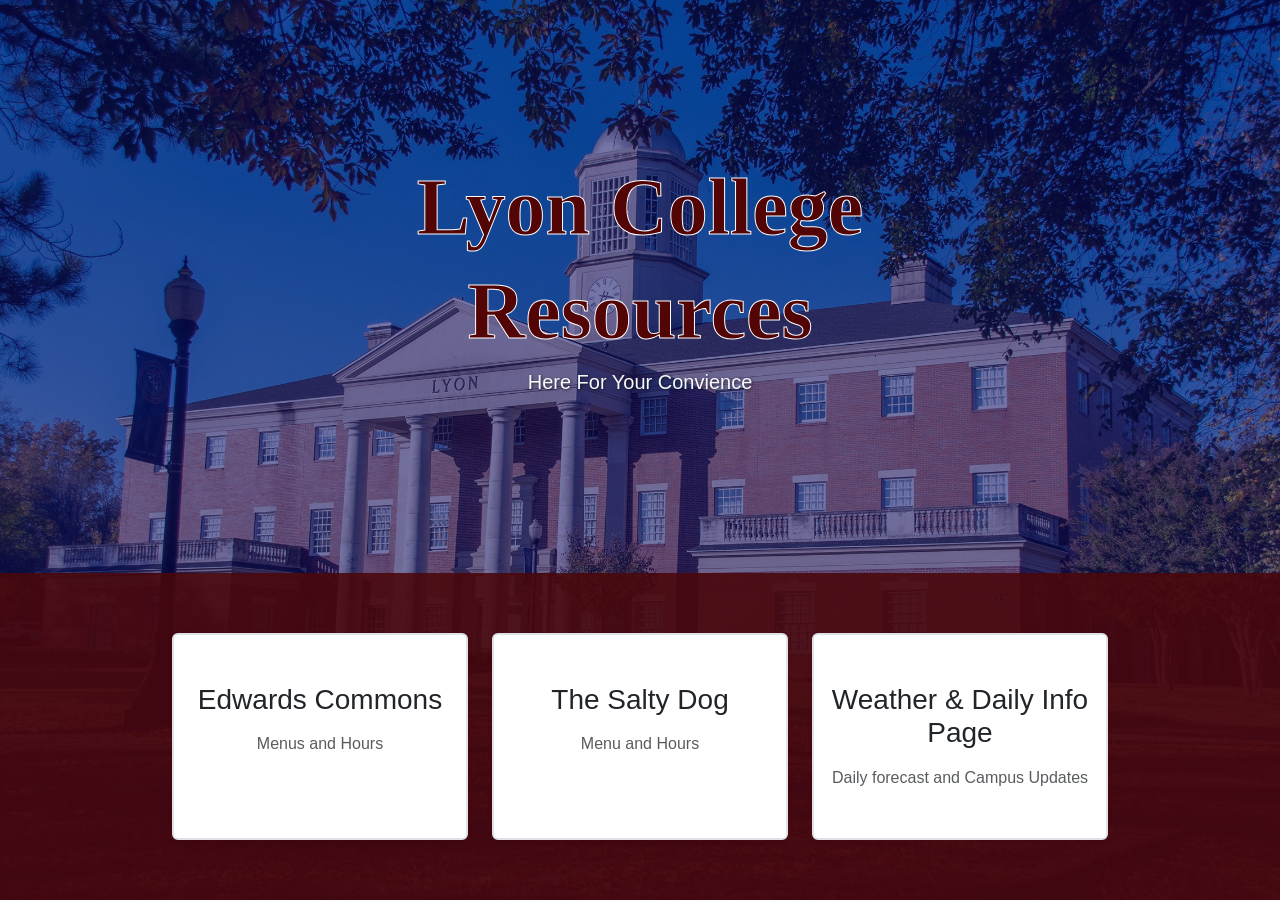
<file: index.html>
<!DOCTYPE html>
<html lang="en">
<head>
    <meta charset="UTF-8">
    <meta name="viewport" content="width=device-width, initial-scale=1.0">
    <title>Campus Life Super App</title>
    
    <link href="https://cdn.jsdelivr.net/npm/bootstrap@5.3.0/dist/css/bootstrap.min.css" rel="stylesheet">
    
    
    <link rel="stylesheet" href="style.css">
</head>

<style>
body {
    font-family: 'Segoe UI', Tahoma, Geneva, Verdana, sans-serif;
    background-image: url('img/lyon_building_fall.jpg');
    background-size: cover;
    background-position: center;
    background-repeat: no-repeat;
    background-attachment: fixed;
}
</style>

<body>
    
    <div class="container-fluid d-flex flex-column min-vh-100">
        <div class="row flex-grow-1 align-items-center justify-content-center">
            <div class="col-12 text-center">
                <h1 class="display-1 fw-bold">Lyon College</h1>
                <h1 class="display-1 fw-bold">Resources</h1>
                <p class="lead">Here For Your Convience</p>
            </div>
        </div>
        
        
        <div class="row bottom-section">
            <div class="col-12">
                <div class="row justify-content-center g-4">
                    <!-- Cafeteria Card -->
                    <div class="col-md-4 col-lg-3">
                        <a href="cafeteria.html" class="text-decoration-none">
                            <div class="card h-100 text-center shadow-sm hover-card">
                                <div class="card-body py-5">
                                    <h2 class="card-title h3 mb-3">Edwards Commons</h2>
                                    <p class="card-text text-muted">Menus and Hours</p>
                                </div>
                            </div>
                        </a>
                    </div>
                    
                    <!-- Coffee Shop Card -->
                    <div class="col-md-4 col-lg-3">
                        <a href="coffee.html" class="text-decoration-none">
                            <div class="card h-100 text-center shadow-sm hover-card">
                                <div class="card-body py-5">
                                    <h2 class="card-title h3 mb-3">The Salty Dog</h2>
                                    <p class="card-text text-muted">Menu and Hours</p>
                                </div>
                            </div>
                        </a>
                    </div>
                    
                    <!-- Weather Card -->
                    <div class="col-md-4 col-lg-3">
                        <a href="weather.html" class="text-decoration-none">
                            <div class="card h-100 text-center shadow-sm hover-card">
                                <div class="card-body py-5">
                                    <h2 class="card-title h3 mb-3">Weather & Daily Info Page</h2>
                                    <p class="card-text text-muted">Daily forecast and Campus Updates
                                    </p>
                                </div>
                            </div>
                        </a>
                    </div>
                </div>
            </div>
        </div>
    </div>
    
    <!-- Bootstrap JS -->
    <script src="https://cdn.jsdelivr.net/npm/bootstrap@5.3.0/dist/js/bootstrap.bundle.min.js"></script>
</body>
</html>
</file>
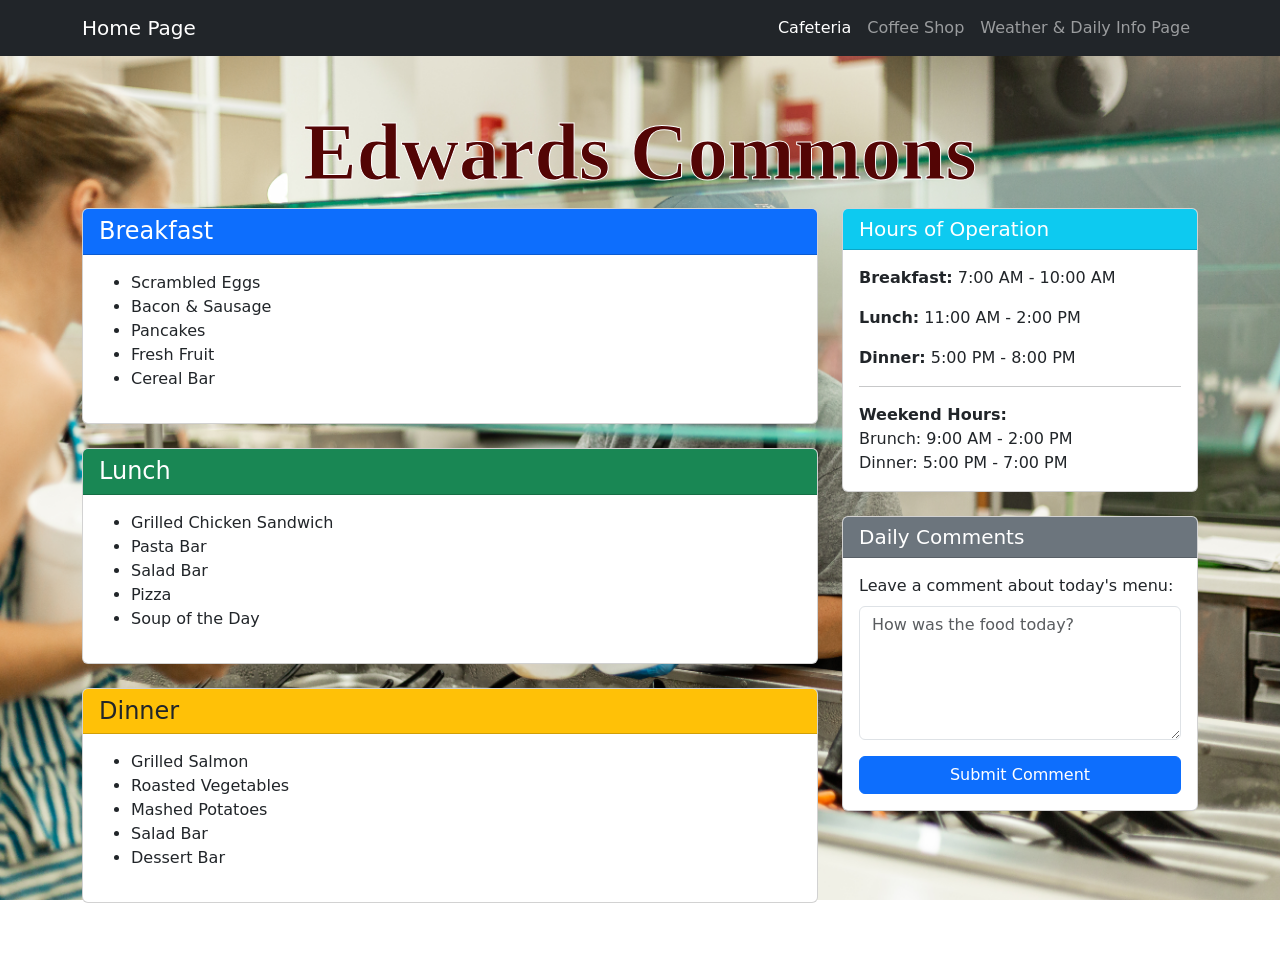
<file: cafeteria.html>
<!DOCTYPE html>
<html lang="en">

<head>
    <meta charset="UTF-8">
    <meta name="viewport" content="width=device-width, initial-scale=1.0">
    <title>Cafeteria - Campus Life</title>

    <!-- Bootstrap CSS -->
    <link href="https://cdn.jsdelivr.net/npm/bootstrap@5.3.0/dist/css/bootstrap.min.css" rel="stylesheet">

    <!-- Custom CSS -->
    <link rel="stylesheet" href="style.css">

    <!-- Changes background image-->
    <style>
        body {
            background-image: url('img/edsdining-29.jpg');
            background-size: cover;
            background-position: center;
            background-attachment: fixed;
        }
    </style>

</head>

<body>
    <!-- Tabs -->
    <nav class="navbar navbar-expand-lg navbar-dark bg-dark">
        <div class="container">
            <a class="navbar-brand" href="index.html">Home Page</a>
            <button class="navbar-toggler" type="button" data-bs-toggle="collapse" data-bs-target="#navbarNav">
                <span class="navbar-toggler-icon"></span>
            </button>
            <div class="collapse navbar-collapse" id="navbarNav">
                <ul class="navbar-nav ms-auto">
                    <li class="nav-item">
                        <a class="nav-link active" href="cafeteria.html">Cafeteria</a>
                    </li>
                    <li class="nav-item">
                        <a class="nav-link" href="coffee.html">Coffee Shop</a>
                    </li>
                    <li class="nav-item">
                        <a class="nav-link" href="weather.html">Weather & Daily Info Page</a>
                    </li>
                </ul>
            </div>
        </div>
    </nav>

    <!-- Main Content -->
    <div class="container my-5">
        <div class="col-12 text-center">
        <h1 class="display-1">Edwards Commons</h1>
        </div>

        <div class="row">
            <!-- Left Side - Menu Sections -->
            <div class="col-lg-8">
                <!-- Breakfast Section -->
                <div class="card mb-4">
                    <div class="card-header bg-primary text-white">
                        <h2 class="h4 mb-0">Breakfast</h2>
                    </div>
                    <div class="card-body">
                        <ul>
                            <li>Scrambled Eggs</li>
                            <li>Bacon & Sausage</li>
                            <li>Pancakes</li>
                            <li>Fresh Fruit</li>
                            <li>Cereal Bar</li>
                        </ul>
                    </div>
                </div>

                <!-- Lunch Section -->
                <div class="card mb-4">
                    <div class="card-header bg-success text-white">
                        <h2 class="h4 mb-0">Lunch</h2>
                    </div>
                    <div class="card-body">
                        <ul>
                            <li>Grilled Chicken Sandwich</li>
                            <li>Pasta Bar</li>
                            <li>Salad Bar</li>
                            <li>Pizza</li>
                            <li>Soup of the Day</li>
                        </ul>
                    </div>
                </div>

                <!-- Dinner Section -->
                <div class="card mb-4">
                    <div class="card-header bg-warning text-dark">
                        <h2 class="h4 mb-0">Dinner</h2>
                    </div>
                    <div class="card-body">
                        <ul>
                            <li>Grilled Salmon</li>
                            <li>Roasted Vegetables</li>
                            <li>Mashed Potatoes</li>
                            <li>Salad Bar</li>
                            <li>Dessert Bar</li>
                        </ul>
                    </div>
                </div>
            </div>

            <!-- Right Side - Hours & Comments -->
            <div class="col-lg-4">
                <!-- Hours Section -->
                <div class="card mb-4">
                    <div class="card-header bg-info text-white">
                        <h3 class="h5 mb-0">Hours of Operation</h3>
                    </div>
                    <div class="card-body">
                        <p><strong>Breakfast:</strong> 7:00 AM - 10:00 AM</p>
                        <p><strong>Lunch:</strong> 11:00 AM - 2:00 PM</p>
                        <p><strong>Dinner:</strong> 5:00 PM - 8:00 PM</p>
                        <hr>
                        <p class="mb-0"><strong>Weekend Hours:</strong><br>Brunch: 9:00 AM - 2:00 PM<br>Dinner: 5:00 PM
                            - 7:00 PM</p>
                    </div>
                </div>

                <!-- Daily Comment Section -->
                <div class="card">
                    <div class="card-header bg-secondary text-white">
                        <h3 class="h5 mb-0">Daily Comments</h3>
                    </div>
                    <div class="card-body">
                        <form>
                            <div class="mb-3">
                                <label for="commentBox" class="form-label">Leave a comment about today's menu:</label>
                                <textarea class="form-control" id="commentBox" rows="5"
                                    placeholder="How was the food today?"></textarea>
                            </div>
                            <button type="submit" class="btn btn-primary w-100">Submit Comment</button>
                        </form>
                    </div>
                </div>
            </div>
        </div>
    </div>

    <!-- Bootstrap JS -->
    <script src="https://cdn.jsdelivr.net/npm/bootstrap@5.3.0/dist/js/bootstrap.bundle.min.js"></script>
</body>

</html>
</file>
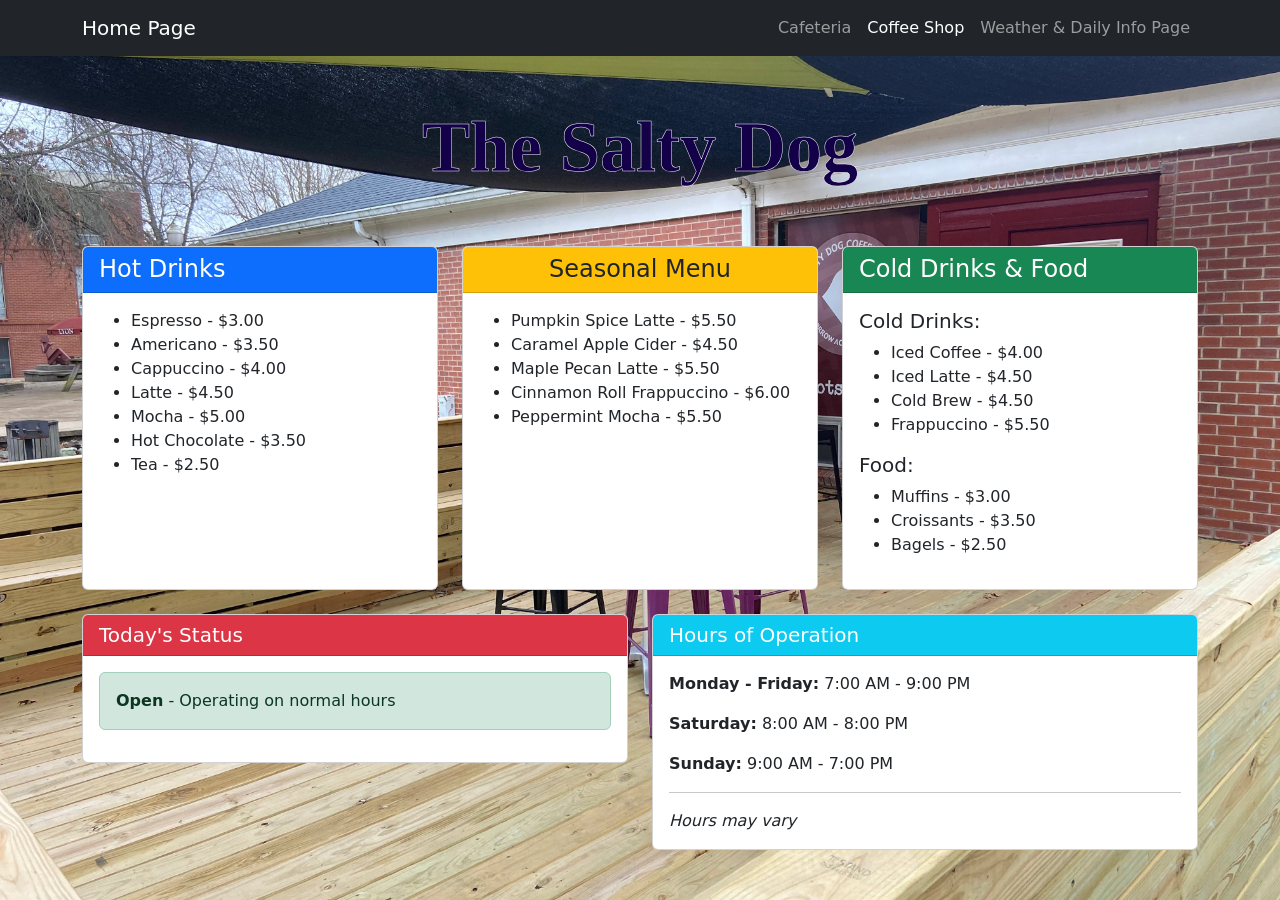
<file: coffee.html>
<!DOCTYPE html>
<html lang="en">

<head>
    <meta charset="UTF-8">
    <meta name="viewport" content="width=device-width, initial-scale=1.0">
    <title>The Salty Dog</title>

    <link href="https://cdn.jsdelivr.net/npm/bootstrap@5.3.0/dist/css/bootstrap.min.css" rel="stylesheet">


    <link rel="stylesheet" href="style.css">
</head>

<!-- Changes background image-->
<style>
    body {
        background-image: url('img/img_6296.jpg');
        background-size: cover;
        background-position: center;
        background-attachment: fixed;
    }
</style>

<body>
    <!-- Tabs -->
    <nav class="navbar navbar-expand-lg navbar-dark bg-dark">
        <div class="container">
            <a class="navbar-brand" href="index.html">Home Page</a>
            <button class="navbar-toggler" type="button" data-bs-toggle="collapse" data-bs-target="#navbarNav">
                <span class="navbar-toggler-icon"></span>
            </button>
            <div class="collapse navbar-collapse" id="navbarNav">
                <ul class="navbar-nav ms-auto">
                    <li class="nav-item">
                        <a class="nav-link" href="cafeteria.html">Cafeteria</a>
                    </li>
                    <li class="nav-item">
                        <a class="nav-link active" href="coffee.html">Coffee Shop</a>
                    </li>
                    <li class="nav-item">
                        <a class="nav-link" href="weather.html">Weather & Daily Info Page</a>
                    </li>
                </ul>
            </div>
        </div>
    </nav>

    <div class="container my-5">
        <div class="row mb-5">
            <div class="col-12 text-center">
                <h1 class="display-2">The Salty Dog</h1>
            </div>
        </div>


        <div class="row mb-4">
            <!-- Left Menu -->
            <div class="col-lg-4">
                <div class="card h-100">
                    <div class="card-header bg-primary text-white">
                        <h2 class="h4 mb-0">Hot Drinks</h2>
                    </div>
                    <div class="card-body">
                        <ul>
                            <li>Espresso - $3.00</li>
                            <li>Americano - $3.50</li>
                            <li>Cappuccino - $4.00</li>
                            <li>Latte - $4.50</li>
                            <li>Mocha - $5.00</li>
                            <li>Hot Chocolate - $3.50</li>
                            <li>Tea - $2.50</li>
                        </ul>
                    </div>
                </div>
            </div>

            <!-- Seasonal Menu -->
            <div class="col-lg-4">
                <div class="card h-100">
                    <div class="card-header bg-warning text-dark">
                        <h2 class="h4 mb-0 text-center">Seasonal Menu</h2>
                    </div>
                    <div class="card-body">
                        <ul>
                            <li>Pumpkin Spice Latte - $5.50</li>
                            <li>Caramel Apple Cider - $4.50</li>
                            <li>Maple Pecan Latte - $5.50</li>
                            <li>Cinnamon Roll Frappuccino - $6.00</li>
                            <li>Peppermint Mocha - $5.50</li>
                        </ul>
                    </div>
                </div>
            </div>

            <!-- Right Menu -->
            <div class="col-lg-4">
                <div class="card h-100">
                    <div class="card-header bg-success text-white">
                        <h2 class="h4 mb-0">Cold Drinks & Food</h2>
                    </div>
                    <div class="card-body">
                        <h5>Cold Drinks:</h5>
                        <ul>
                            <li>Iced Coffee - $4.00</li>
                            <li>Iced Latte - $4.50</li>
                            <li>Cold Brew - $4.50</li>
                            <li>Frappuccino - $5.50</li>
                        </ul>
                        <h5>Food:</h5>
                        <ul>
                            <li>Muffins - $3.00</li>
                            <li>Croissants - $3.50</li>
                            <li>Bagels - $2.50</li>
                        </ul>
                    </div>
                </div>
            </div>
        </div>

        <!-- Bottom Two Sections -->
        <div class="row">
            <!-- Status -->
            <div class="col-lg-6">
                <div class="card">
                    <div class="card-header bg-danger text-white">
                        <h3 class="h5 mb-0">Today's Status</h3>
                    </div>
                    <div class="card-body">
                        <div class="alert alert-success" role="alert">
                            <strong>Open</strong> - Operating on normal hours
                        </div>

                    </div>
                </div>
            </div>

            <!-- Hours -->
            <div class="col-lg-6">
                <div class="card">
                    <div class="card-header bg-info text-white">
                        <h3 class="h5 mb-0">Hours of Operation</h3>
                    </div>
                    <div class="card-body">
                        <p><strong>Monday - Friday:</strong> 7:00 AM - 9:00 PM</p>
                        <p><strong>Saturday:</strong> 8:00 AM - 8:00 PM</p>
                        <p><strong>Sunday:</strong> 9:00 AM - 7:00 PM</p>
                        <hr>
                        <p class="mb-0"><em>Hours may vary</em></p>
                    </div>
                </div>
            </div>
        </div>
    </div>

    <!-- Bootstrap JS -->
    <script src="https://cdn.jsdelivr.net/npm/bootstrap@5.3.0/dist/js/bootstrap.bundle.min.js"></script>
</body>

</html>
</file>
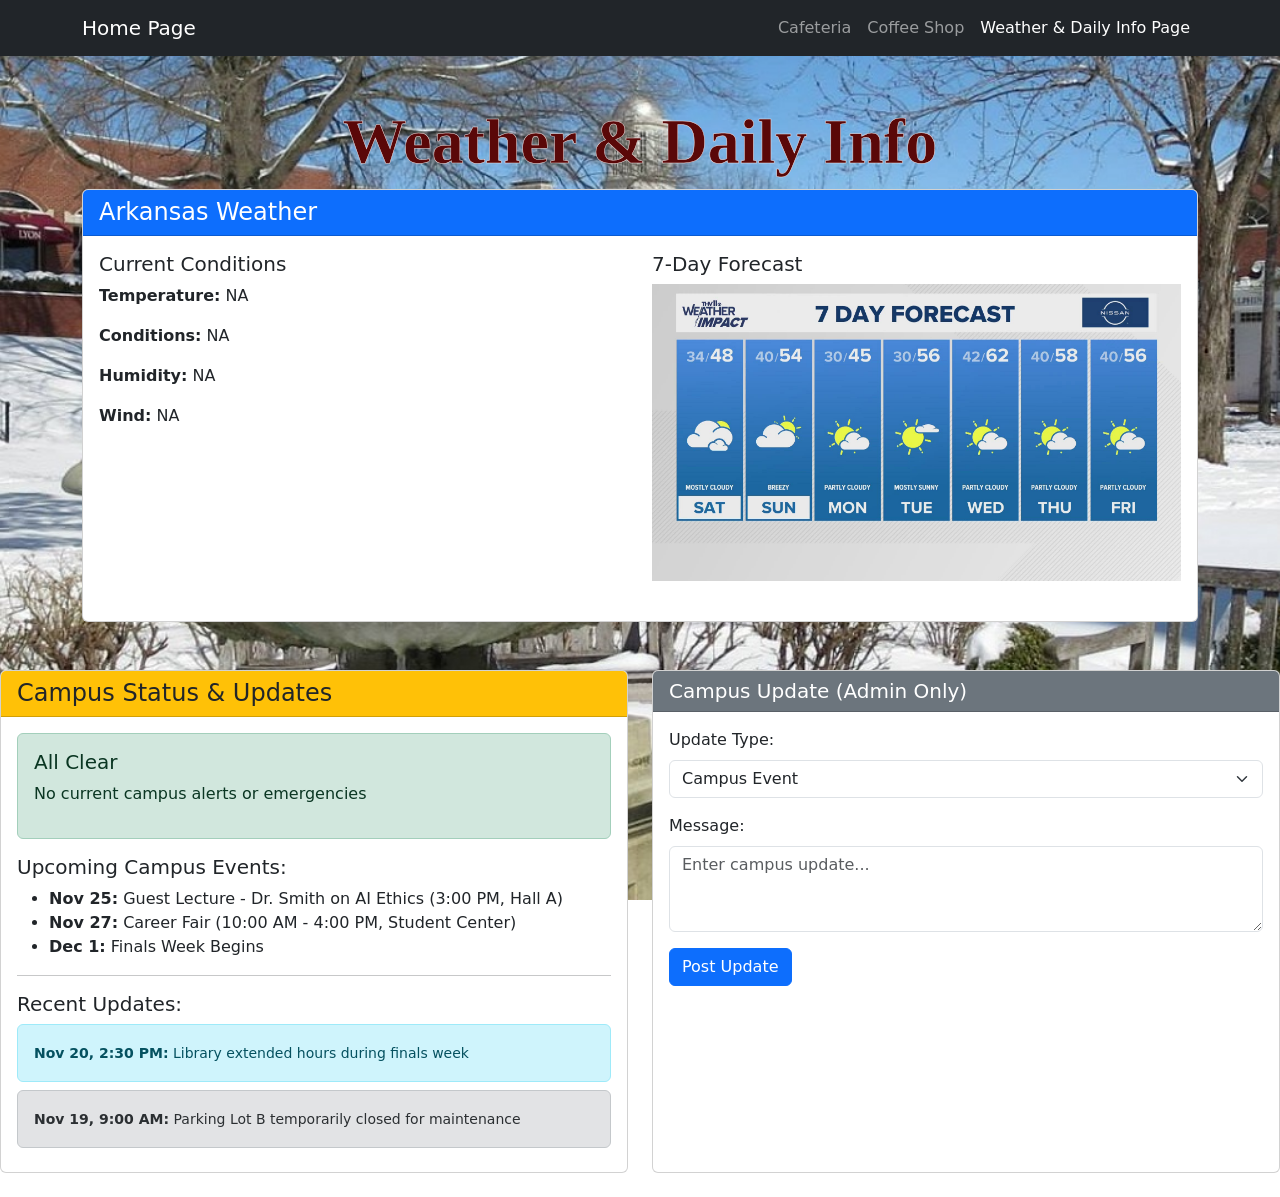
<file: weather.html>
<!DOCTYPE html>
<html lang="en">

<head>
    <meta charset="UTF-8">
    <meta name="viewport" content="width=device-width, initial-scale=1.0">
    <title>Weather & Daily Info</title>


    <link href="https://cdn.jsdelivr.net/npm/bootstrap@5.3.0/dist/css/bootstrap.min.css" rel="stylesheet">


    <link rel="stylesheet" href="style.css">
</head>

<!-- Changes background image-->
<style>
    body {
        background-image: url('img/lyon-college-arkansas-snow-march-1921-721.jpg');
        background-size: cover;
        background-position: center;
        background-attachment: fixed;
    }
</style>


<body>
    <!-- Tabs -->
    <nav class="navbar navbar-expand-lg navbar-dark bg-dark">
        <div class="container">
            <a class="navbar-brand" href="index.html">Home Page</a>
            <button class="navbar-toggler" type="button" data-bs-toggle="collapse" data-bs-target="#navbarNav">
                <span class="navbar-toggler-icon"></span>
            </button>
            <div class="collapse navbar-collapse" id="navbarNav">
                <ul class="navbar-nav ms-auto">
                    <li class="nav-item">
                        <a class="nav-link" href="cafeteria.html">Cafeteria</a>
                    </li>
                    <li class="nav-item">
                        <a class="nav-link" href="coffee.html">Coffee Shop</a>
                    </li>
                    <li class="nav-item">
                        <a class="nav-link active" href="weather.html">Weather & Daily Info Page</a>
                    </li>
                </ul>
            </div>
        </div>
    </nav>

    <div class="container my-5">
        <div class="col-12 text-center">
            <h1 class="display-3">Weather & Daily Info</h1>
        </div>
        <!-- Top Row - Weather Section -->
        <div class="row mb-4">
            <div class="col-12">
                <div class="card">
                    <div class="card-header bg-primary text-white">
                        <h2 class="h4 mb-0">Arkansas Weather</h2>
                    </div>
                    <div class="card-body">
                        <!-- Current Weather -->
                        <div class="row mb-4">
                            <div class="col-md-6">
                                <h3 class="h5">Current Conditions</h3>
                                <div id="currentWeather">
                                    <p><strong>Temperature:</strong> <span id="temp">NA</span></p>
                                    <p><strong>Conditions:</strong> <span id="conditions">NA</span></p>
                                    <p><strong>Humidity:</strong> <span id="humidity">NA</span></p>
                                    <p><strong>Wind:</strong> <span id="wind">NA</span></p>
                                </div>
                            </div>

                            <!--7-Day Forecast -->
                            <div class="col-md-6">
                                <h3 class="h5">7-Day Forecast</h3>
                                <img src="img/7-day-weather.jpg" alt="Random 7-Day Forecast Image" class="img-fluid">
                            </div>

                            <script>
                                // API Key
                                const API_key = '17c2a6e0ac621eca6c2d106a5f706b75';

                                // Function that gets the weather
                                async function getWeather() {
                                    // Gets data from Weatherstack's website
                                    const response = await fetch('http://api.weatherstack.com/current?access_key=' + API_key + '&query=Batesville,Arkansas');
                                    const data = await response.json();

                                    // Put weather data on the page under their repsective id's
                                    document.getElementById('temp').textContent = data.current.temperature + '°C (' + Math.round(data.current.temperature * 9 / 5 + 32) + '°F)';
                                    document.getElementById('conditions').textContent = data.current.weather_descriptions[0];
                                    document.getElementById('humidity').textContent = data.current.humidity + '%';
                                    document.getElementById('wind').textContent = data.current.wind_speed + ' km/h';
                                }

                                // Runs the function when page loads
                                window.addEventListener('DOMContentLoaded', getWeather);
                            </script>
                        </div>
                    </div>
                </div>
            </div>
        </div>
    </div>
    <!-- Campus Row - Status & Admin Post -->
    <div class="row">
        <!-- Left - Campus Status -->
        <div class="col-lg-6 mb-4">
            <div class="card h-100">
                <div class="card-header bg-warning text-dark">
                    <h2 class="h4 mb-0">Campus Status & Updates</h2>
                </div>
                <div class="card-body">
                    <div id="campusUpdates">
                        <!-- Campus alerts and updates -->
                        <div class="alert alert-success mb-3">
                            <h5 class="alert-heading">All Clear</h5>
                            <p>No current campus alerts or emergencies</p>
                        </div>

                        <h5>Upcoming Campus Events:</h5>
                        <ul>
                            <li><strong>Nov 25:</strong> Guest Lecture - Dr. Smith on AI Ethics (3:00 PM, Hall A)</li>
                            <li><strong>Nov 27:</strong> Career Fair (10:00 AM - 4:00 PM, Student Center)</li>
                            <li><strong>Dec 1:</strong> Finals Week Begins</li>
                        </ul>

                        <hr>

                        <h5>Recent Updates:</h5>
                        <div class="alert alert-info mb-2">
                            <small><strong>Nov 20, 2:30 PM:</strong> Library extended hours during finals week</small>
                        </div>
                        <div class="alert alert-secondary mb-2">
                            <small><strong>Nov 19, 9:00 AM:</strong> Parking Lot B temporarily closed for
                                maintenance</small>
                        </div>
                    </div>
                </div>
            </div>
        </div>

        <!-- Right - Campus Update (Admin Only) -->
        <div class="col-lg-6 mb-4">
            <div class="card h-100">
                <div class="card-header bg-secondary text-white">
                    <h3 class="h5 mb-0"> Campus Update (Admin Only)</h3>
                </div>
                <div class="card-body">
                    <form id="updateForm">
                        <div class="mb-3">
                            <label for="updateType" class="form-label">Update Type:</label>
                            <select class="form-select" id="updateType">
                                <option value="event">Campus Event</option>
                                <option value="emergency">Emergency Alert</option>
                                <option value="general">General Update</option>
                            </select>
                        </div>
                        <div class="mb-3">
                            <label for="updateMessage" class="form-label">Message:</label>
                            <textarea class="form-control" id="updateMessage" rows="3"
                                placeholder="Enter campus update..."></textarea>
                        </div>
                        <button type="submit" class="btn btn-primary">Post Update</button>
                    </form>
                </div>
            </div>
        </div>
    </div>

    <!-- Bootstrap JS -->
    <script src="https://cdn.jsdelivr.net/npm/bootstrap@5.3.0/dist/js/bootstrap.bundle.min.js"></script>

</body>

</html>
</file>
<file: style.css>
.container-fluid {
    background-color: rgba(9, 11, 100, 0.555); 
}


.display-1 {
    color: #530505;
    -webkit-text-stroke: 1px rgb(255, 255, 255); /*Outline*/
    font-weight: bold;
    font-family:Bebas Neue;
}

.display-2 {
    color: #140049;
    -webkit-text-stroke: 0.5px rgb(255, 255, 255); /*Outline*/
    font-weight: bold;
    font-family:Bebas Neue;
    
}

.display-3 {

    color: #5a0808;
    -webkit-text-stroke: 0.5px rgb(248, 230, 230); /*Outline*/
    font-weight: bold;
    font-family:Bebas Neue;
    
}
.lead {
    color: #f8f9fa !important;
    text-shadow: 1px 1px 3px rgba(0, 0, 0, 0.6);
}


.bottom-section {
    background-color: #49070be0; 
    padding: 60px 0;
}


.hover-card {
    transition: all 0.3s ease;
    border: 2px solid #dee2e6;
    background-color: white;
}

.hover-card:hover {
    transform: translateY(-5px);
    box-shadow: 0 5px 15px rgba(0,0,0,0.3) !important;
    border-color: #0d6efd;
}


a {
    color: inherit;
}
</file>
